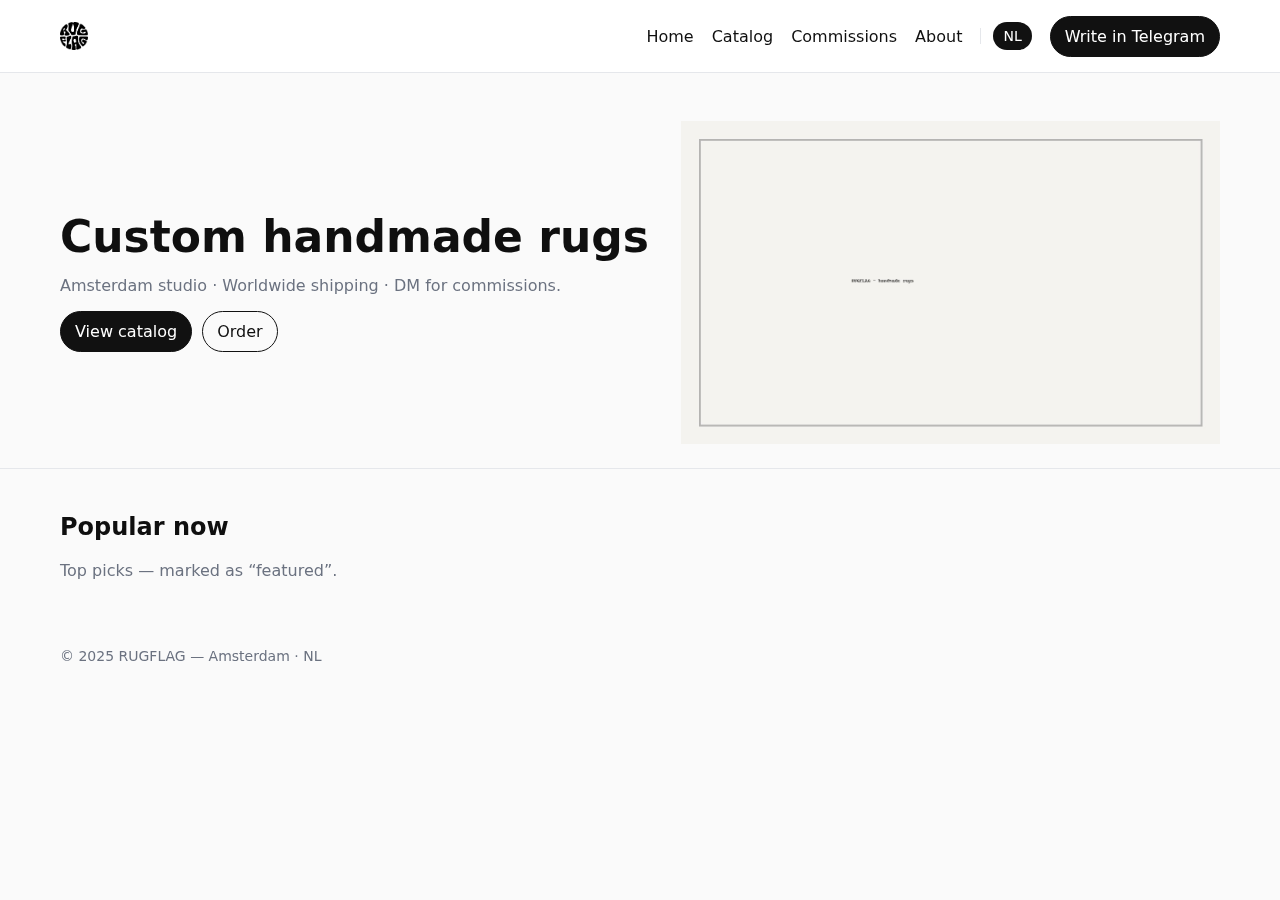
<file: en/index.html>
<!doctype html><html lang='en'><head><meta charset='utf-8'><title>RUGFLAG — Handmade Rugs</title><meta name='viewport' content='width=device-width, initial-scale=1'><link rel='stylesheet' href='style.css'></head><body>
<header class="header"><div class="container nav">
  <a class="brand" href="index.html"><img src="images/logo.png" alt="RUGFLAG logo"></a>
  <nav class="menu">
    <a href="index.html">Home</a>
    <a href="catalog.html">Catalog</a>
    <a href="commissions.html">Commissions</a>
    <a href="about.html">About</a>
    <span class="lang"><a href="../nl/" class="active">NL</a></span>
    <a class="cta primary" data-telegram href="#" target="_blank" rel="noopener">Write in Telegram</a>
  </nav>
</div></header><main><section class='hero'><div class='container hero-inner'><div><h1>Custom handmade rugs</h1><p class='lead'>Amsterdam studio · Worldwide shipping · DM for commissions.</p><div class='btns' style='display:flex;gap:10px;margin-top:10px'><a class='cta primary' href='catalog.html'>View catalog</a><a class='cta' href='commissions.html'>Order</a></div></div><img src='images/hero.jpg' alt='Hero'></div></section><section class='section'><div class='container'><h2>Popular now</h2><p class='lead'>Top picks — marked as “featured”.</p><div id='featured-grid' class='grid'></div></div></section></main><footer class='footer'><div class='container'>© 2025 RUGFLAG — Amsterdam · NL</div></footer><script src='js/lightbox.js'></script><script src='js/render.js'></script></body></html>
</file>
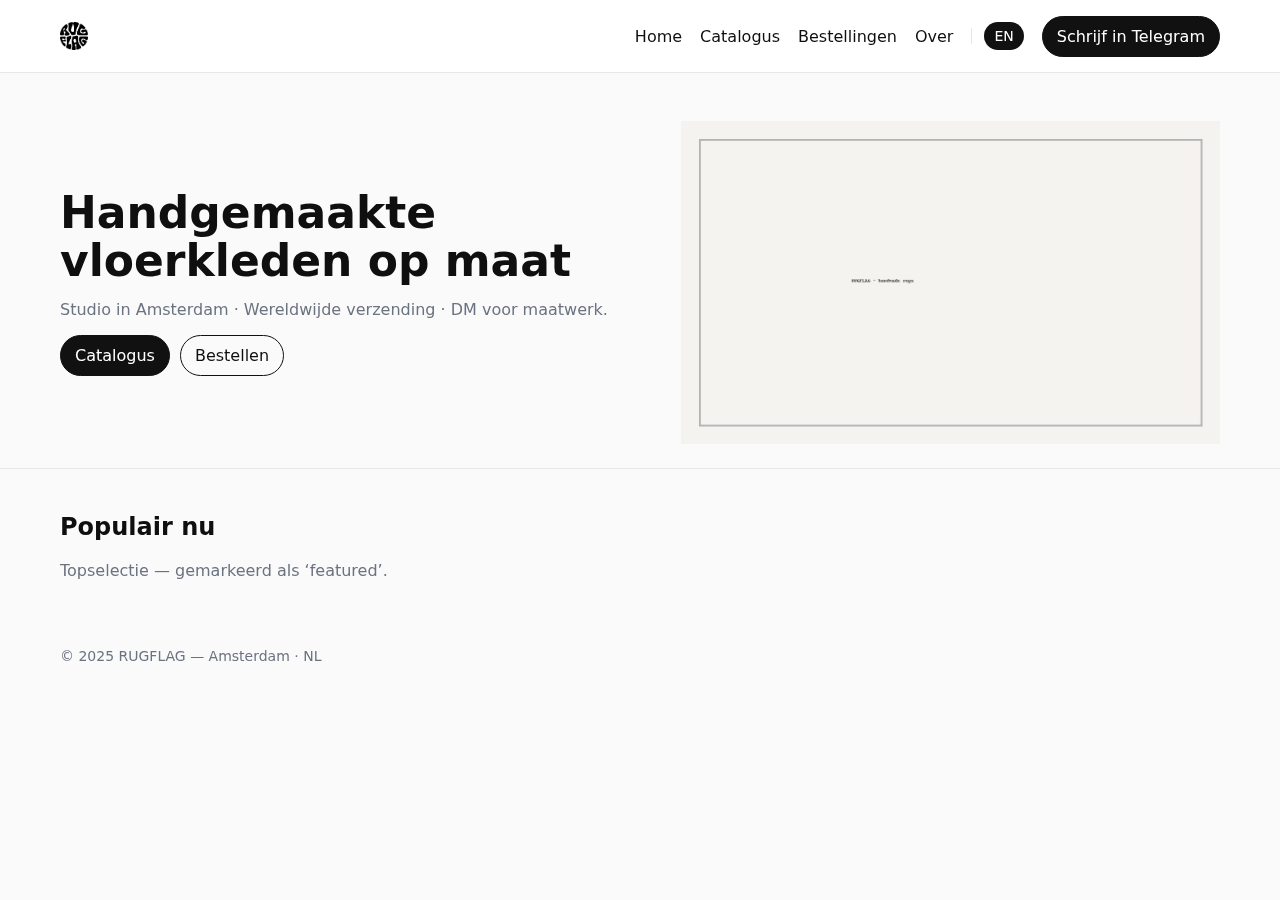
<file: nl/index.html>
<!doctype html><html lang='nl'><head><meta charset='utf-8'><title>RUGFLAG — Handgemaakte vloerkleden</title><meta name='viewport' content='width=device-width, initial-scale=1'><link rel='stylesheet' href='style.css'></head><body>
<header class="header"><div class="container nav">
  <a class="brand" href="index.html"><img src="images/logo.png" alt="RUGFLAG logo"></a>
  <nav class="menu">
    <a href="index.html">Home</a>
    <a href="catalog.html">Catalogus</a>
    <a href="commissions.html">Bestellingen</a>
    <a href="about.html">Over</a>
    <span class="lang"><a href="../en/" class="active">EN</a></span>
    <a class="cta primary" data-telegram href="#" target="_blank" rel="noopener">Schrijf in Telegram</a>
  </nav>
</div></header><main><section class='hero'><div class='container hero-inner'><div><h1>Handgemaakte vloerkleden op maat</h1><p class='lead'>Studio in Amsterdam · Wereldwijde verzending · DM voor maatwerk.</p><div class='btns' style='display:flex;gap:10px;margin-top:10px'><a class='cta primary' href='catalog.html'>Catalogus</a><a class='cta' href='commissions.html'>Bestellen</a></div></div><img src='images/hero.jpg' alt='Hero'></div></section><section class='section'><div class='container'><h2>Populair nu</h2><p class='lead'>Topselectie — gemarkeerd als ‘featured’.</p><div id='featured-grid' class='grid'></div></div></section></main><footer class='footer'><div class='container'>© 2025 RUGFLAG — Amsterdam · NL</div></footer><script src='js/lightbox.js'></script><script src='js/render.js'></script></body></html>
</file>
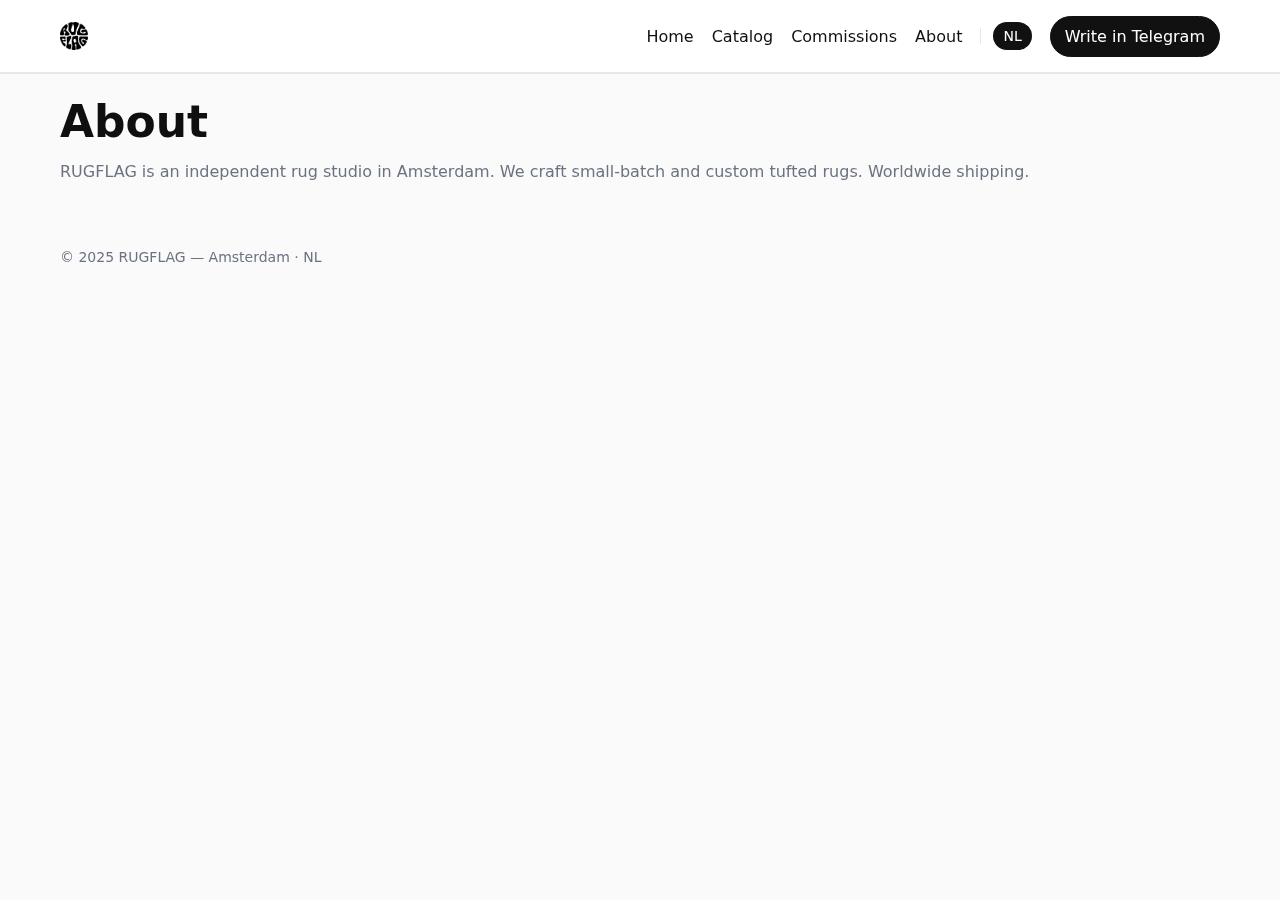
<file: en/about.html>
<!doctype html><html lang='en'><head><meta charset='utf-8'><title>About — RUGFLAG</title><meta name='viewport' content='width=device-width, initial-scale=1'><link rel='stylesheet' href='style.css'></head><body>
<header class="header"><div class="container nav">
  <a class="brand" href="index.html"><img src="images/logo.png" alt="RUGFLAG logo"></a>
  <nav class="menu">
    <a href="index.html">Home</a>
    <a href="catalog.html">Catalog</a>
    <a href="commissions.html">Commissions</a>
    <a href="about.html">About</a>
    <span class="lang"><a href="../nl/" class="active">NL</a></span>
    <a class="cta primary" data-telegram href="#" target="_blank" rel="noopener">Write in Telegram</a>
  </nav>
</div></header><main class='section'><div class='container'><h1 style='margin:0 0 10px'>About</h1><p class='lead'>RUGFLAG is an independent rug studio in Amsterdam. We craft small-batch and custom tufted rugs. Worldwide shipping.</p></div></main><footer class='footer'><div class='container'>© 2025 RUGFLAG — Amsterdam · NL</div></footer><script src='js/lightbox.js'></script><script src='js/render.js'></script></body></html>
</file>
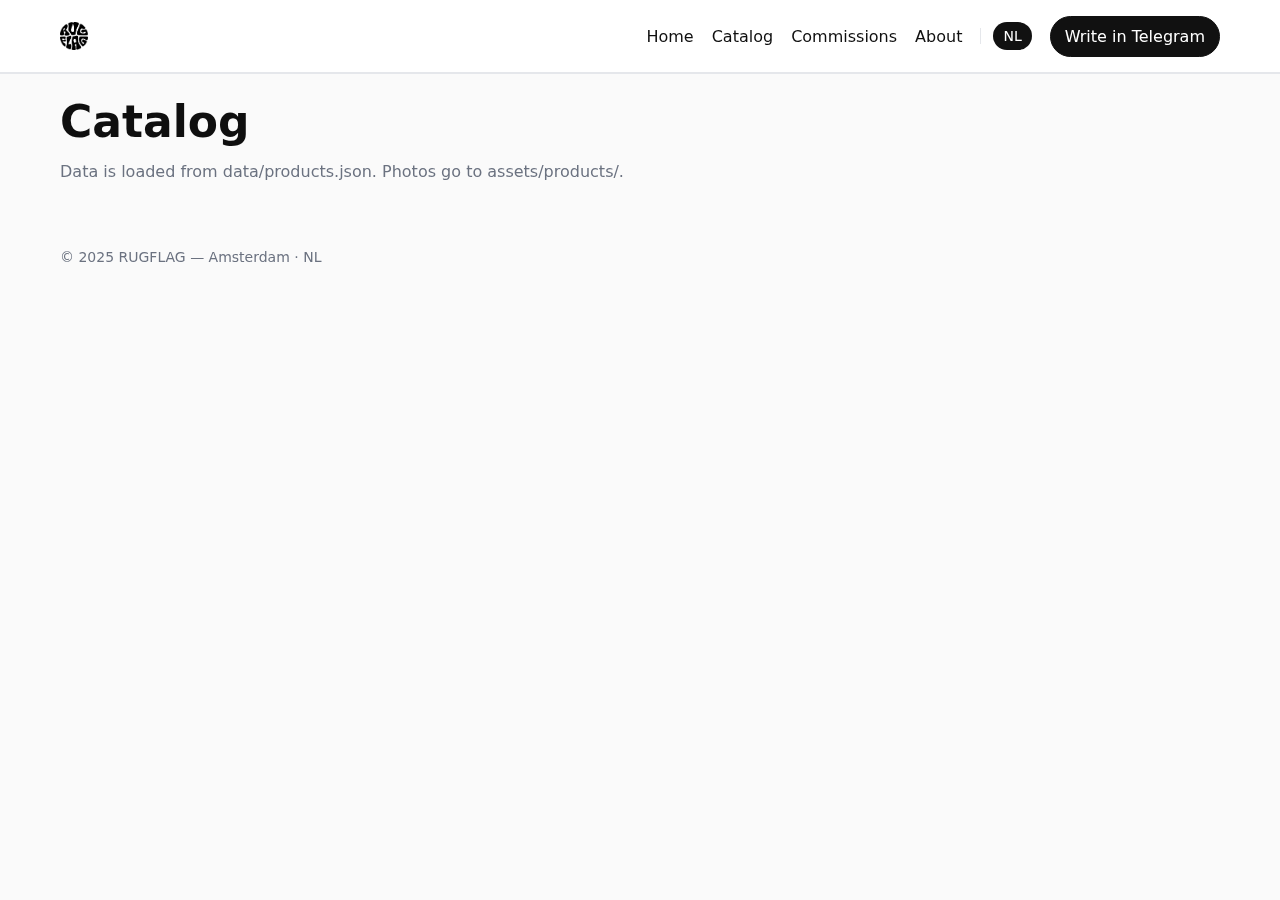
<file: en/catalog.html>
<!doctype html><html lang='en'><head><meta charset='utf-8'><title>Catalog</title><meta name='viewport' content='width=device-width, initial-scale=1'><link rel='stylesheet' href='style.css'></head><body>
<header class="header"><div class="container nav">
  <a class="brand" href="index.html"><img src="images/logo.png" alt="RUGFLAG logo"></a>
  <nav class="menu">
    <a href="index.html">Home</a>
    <a href="catalog.html">Catalog</a>
    <a href="commissions.html">Commissions</a>
    <a href="about.html">About</a>
    <span class="lang"><a href="../nl/" class="active">NL</a></span>
    <a class="cta primary" data-telegram href="#" target="_blank" rel="noopener">Write in Telegram</a>
  </nav>
</div></header><main class='section'><div class='container'><h1 style='margin:0 0 8px'>Catalog</h1><p class='lead'>Data is loaded from data/products.json. Photos go to assets/products/.</p><div id='catalog-grid' class='grid'></div></div></main><footer class='footer'><div class='container'>© 2025 RUGFLAG — Amsterdam · NL</div></footer><script src='js/lightbox.js'></script><script src='js/render.js'></script></body></html>
</file>
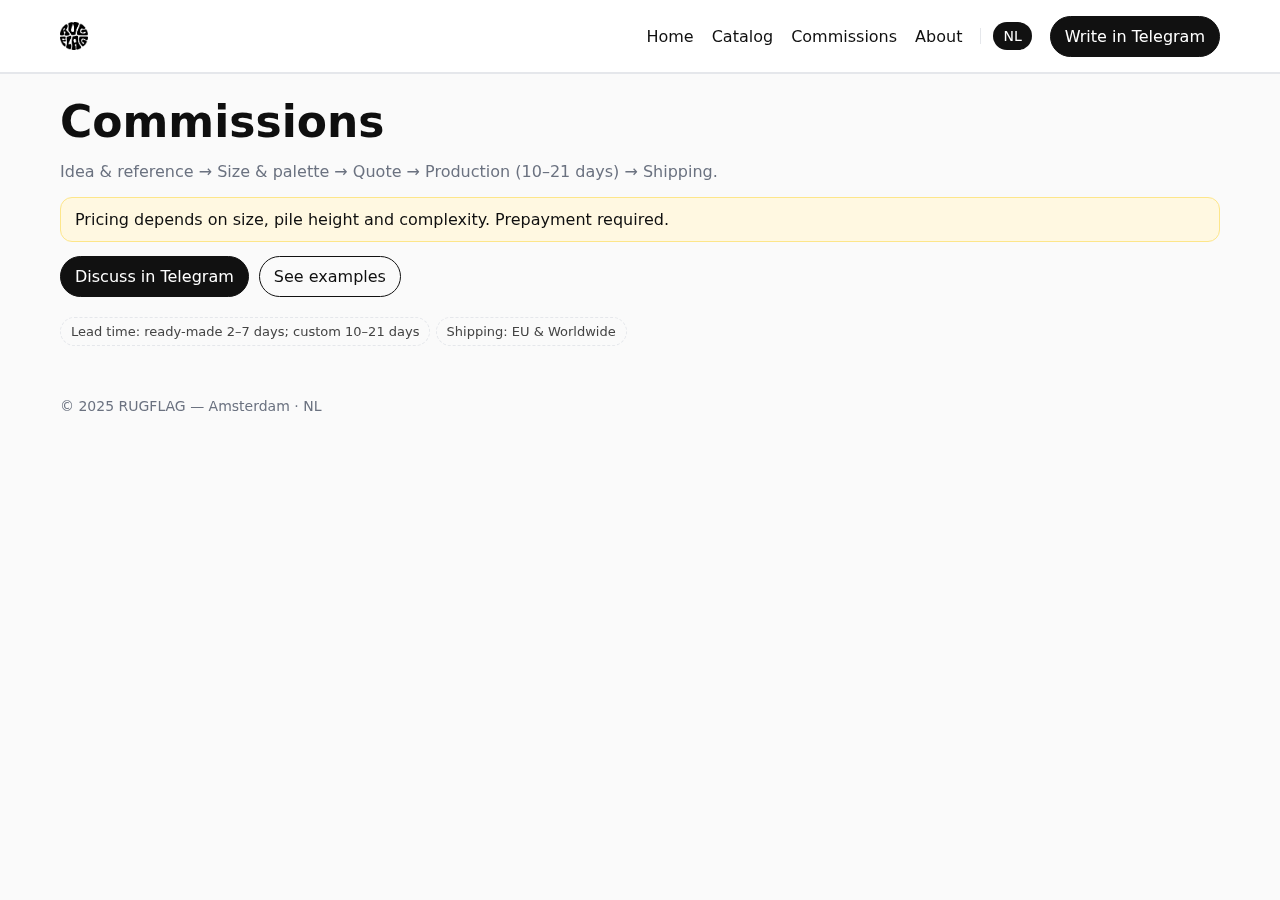
<file: en/commissions.html>
<!doctype html><html lang='en'><head><meta charset='utf-8'><title>Commissions — RUGFLAG</title><meta name='viewport' content='width=device-width, initial-scale=1'><link rel='stylesheet' href='style.css'></head><body>
<header class="header"><div class="container nav">
  <a class="brand" href="index.html"><img src="images/logo.png" alt="RUGFLAG logo"></a>
  <nav class="menu">
    <a href="index.html">Home</a>
    <a href="catalog.html">Catalog</a>
    <a href="commissions.html">Commissions</a>
    <a href="about.html">About</a>
    <span class="lang"><a href="../nl/" class="active">NL</a></span>
    <a class="cta primary" data-telegram href="#" target="_blank" rel="noopener">Write in Telegram</a>
  </nav>
</div></header><main class='section'><div class='container'><h1 style='margin:0 0 10px'>Commissions</h1><p class='lead'>Idea & reference → Size & palette → Quote → Production (10–21 days) → Shipping.</p><div class='notice' style='margin-top:12px'>Pricing depends on size, pile height and complexity. Prepayment required.</div><div style='display:flex;gap:10px;margin-top:14px'><a class='cta primary' data-telegram href='#' target='_blank' rel='noopener'>Discuss in Telegram</a><a class='cta' href='catalog.html'>See examples</a></div><div style='margin-top:20px'><span class='badge'>Lead time: ready-made 2–7 days; custom 10–21 days</span> <span class='badge'>Shipping: EU & Worldwide</span></div></div></main><footer class='footer'><div class='container'>© 2025 RUGFLAG — Amsterdam · NL</div></footer><script src='js/lightbox.js'></script><script src='js/render.js'></script></body></html>
</file>
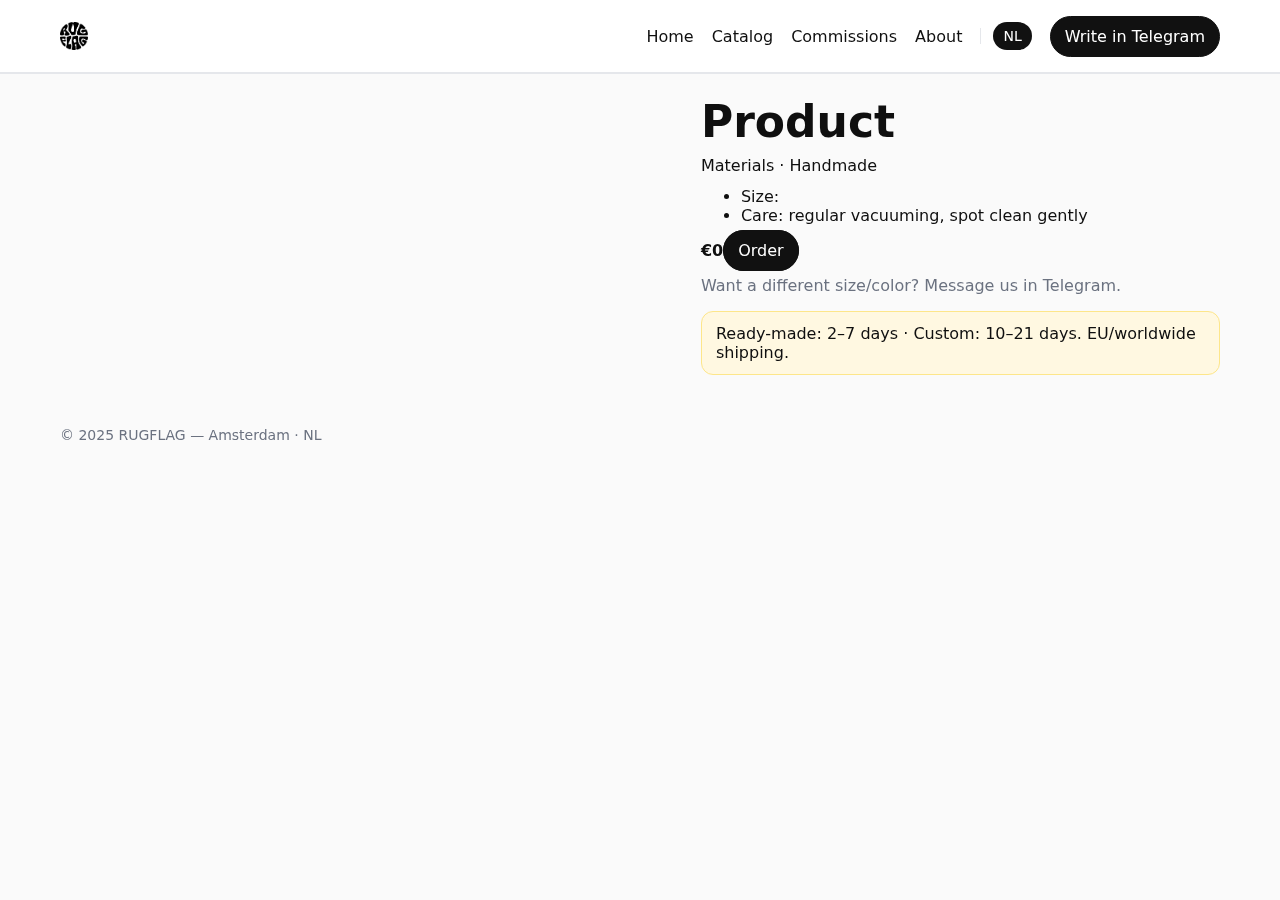
<file: en/product.html>
<!doctype html><html lang='en'><head><meta charset='utf-8'><title>Product</title><meta name='viewport' content='width=device-width, initial-scale=1'><link rel='stylesheet' href='style.css'></head><body>
<header class="header"><div class="container nav">
  <a class="brand" href="index.html"><img src="images/logo.png" alt="RUGFLAG logo"></a>
  <nav class="menu">
    <a href="index.html">Home</a>
    <a href="catalog.html">Catalog</a>
    <a href="commissions.html">Commissions</a>
    <a href="about.html">About</a>
    <span class="lang"><a href="../nl/" class="active">NL</a></span>
    <a class="cta primary" data-telegram href="#" target="_blank" rel="noopener">Write in Telegram</a>
  </nav>
</div></header><main class='section'><div class='container'><div class='grid' style='grid-template-columns:1.2fr 1fr'><div id='gallery' class='gallery'></div><div><h1 style='margin-top:0' data-p-title>Product</h1><div class='meta' data-p-meta>Materials · Handmade</div><ul style='margin-top:12px'><li>Size: <span data-p-size></span></li><li>Care: regular vacuuming, spot clean gently</li></ul><div class='row' style='margin-top:10px'><strong data-p-price>€0</strong><a class='cta primary' data-cta-telegram href='#' target='_blank' rel='noopener'>Order</a></div><p class='lead' style='margin-top:16px'>Want a different size/color? Message us in Telegram.</p><div class='notice' style='margin-top:12px'>Ready-made: 2–7 days · Custom: 10–21 days. EU/worldwide shipping.</div></div></div></div></main><footer class='footer'><div class='container'>© 2025 RUGFLAG — Amsterdam · NL</div></footer><script src='js/lightbox.js'></script><script src='js/render.js'></script></body></html>
</file>
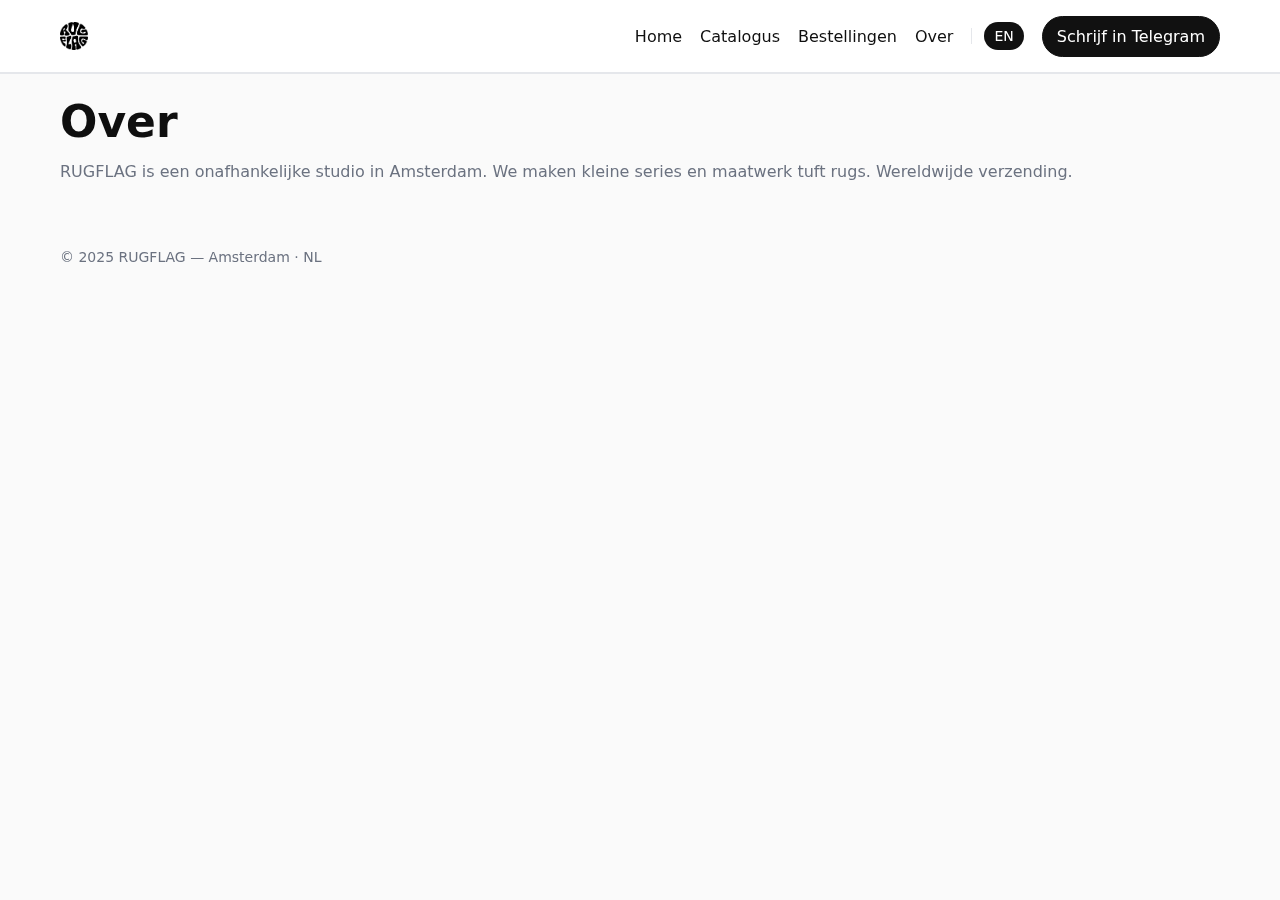
<file: nl/about.html>
<!doctype html><html lang='nl'><head><meta charset='utf-8'><title>Over — RUGFLAG</title><meta name='viewport' content='width=device-width, initial-scale=1'><link rel='stylesheet' href='style.css'></head><body>
<header class="header"><div class="container nav">
  <a class="brand" href="index.html"><img src="images/logo.png" alt="RUGFLAG logo"></a>
  <nav class="menu">
    <a href="index.html">Home</a>
    <a href="catalog.html">Catalogus</a>
    <a href="commissions.html">Bestellingen</a>
    <a href="about.html">Over</a>
    <span class="lang"><a href="../en/" class="active">EN</a></span>
    <a class="cta primary" data-telegram href="#" target="_blank" rel="noopener">Schrijf in Telegram</a>
  </nav>
</div></header><main class='section'><div class='container'><h1 style='margin:0 0 10px'>Over</h1><p class='lead'>RUGFLAG is een onafhankelijke studio in Amsterdam. We maken kleine series en maatwerk tuft rugs. Wereldwijde verzending.</p></div></main><footer class='footer'><div class='container'>© 2025 RUGFLAG — Amsterdam · NL</div></footer><script src='js/lightbox.js'></script><script src='js/render.js'></script></body></html>
</file>
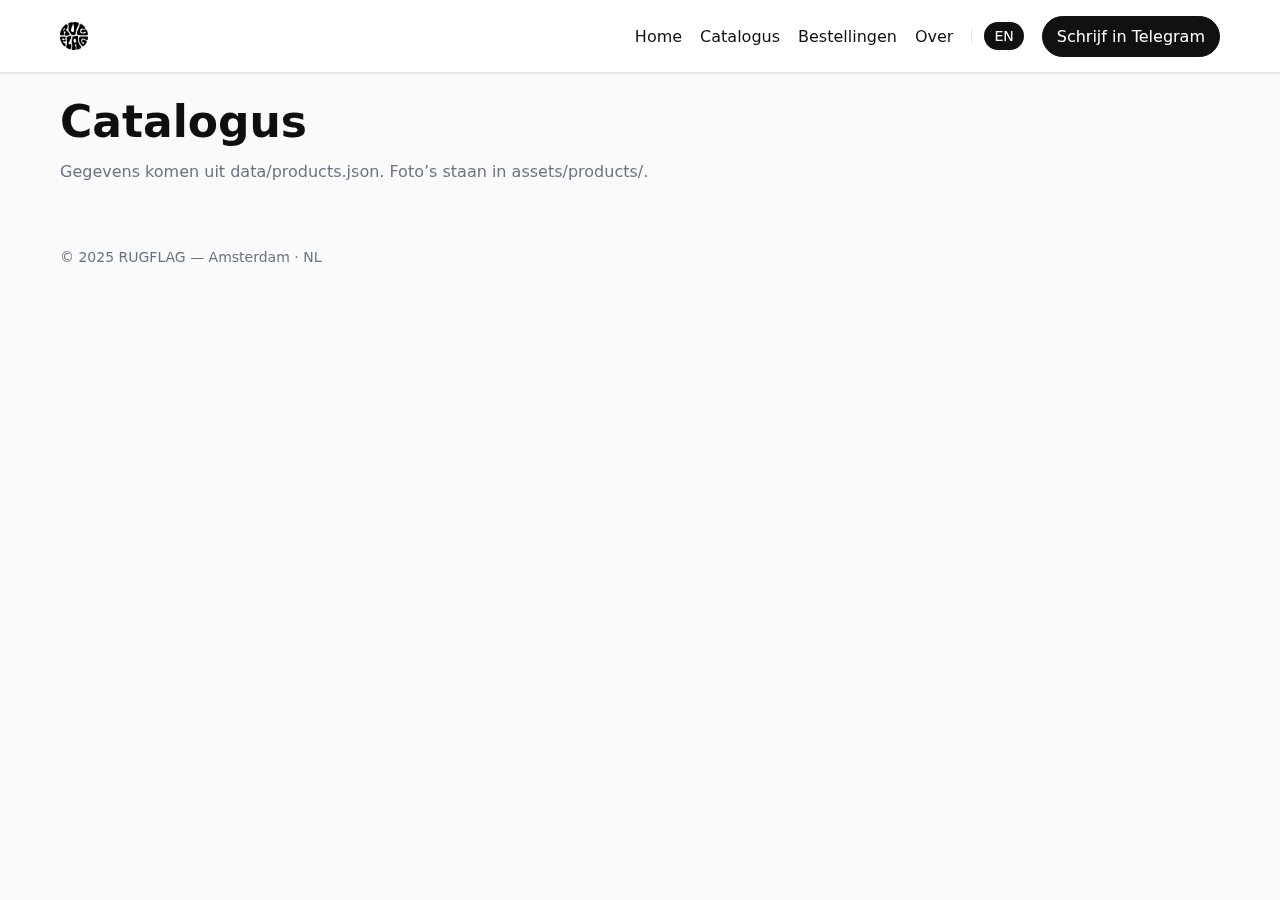
<file: nl/catalog.html>
<!doctype html><html lang='nl'><head><meta charset='utf-8'><title>Catalogus</title><meta name='viewport' content='width=device-width, initial-scale=1'><link rel='stylesheet' href='style.css'></head><body>
<header class="header"><div class="container nav">
  <a class="brand" href="index.html"><img src="images/logo.png" alt="RUGFLAG logo"></a>
  <nav class="menu">
    <a href="index.html">Home</a>
    <a href="catalog.html">Catalogus</a>
    <a href="commissions.html">Bestellingen</a>
    <a href="about.html">Over</a>
    <span class="lang"><a href="../en/" class="active">EN</a></span>
    <a class="cta primary" data-telegram href="#" target="_blank" rel="noopener">Schrijf in Telegram</a>
  </nav>
</div></header><main class='section'><div class='container'><h1 style='margin:0 0 8px'>Catalogus</h1><p class='lead'>Gegevens komen uit data/products.json. Foto’s staan in assets/products/.</p><div id='catalog-grid' class='grid'></div></div></main><footer class='footer'><div class='container'>© 2025 RUGFLAG — Amsterdam · NL</div></footer><script src='js/lightbox.js'></script><script src='js/render.js'></script></body></html>
</file>
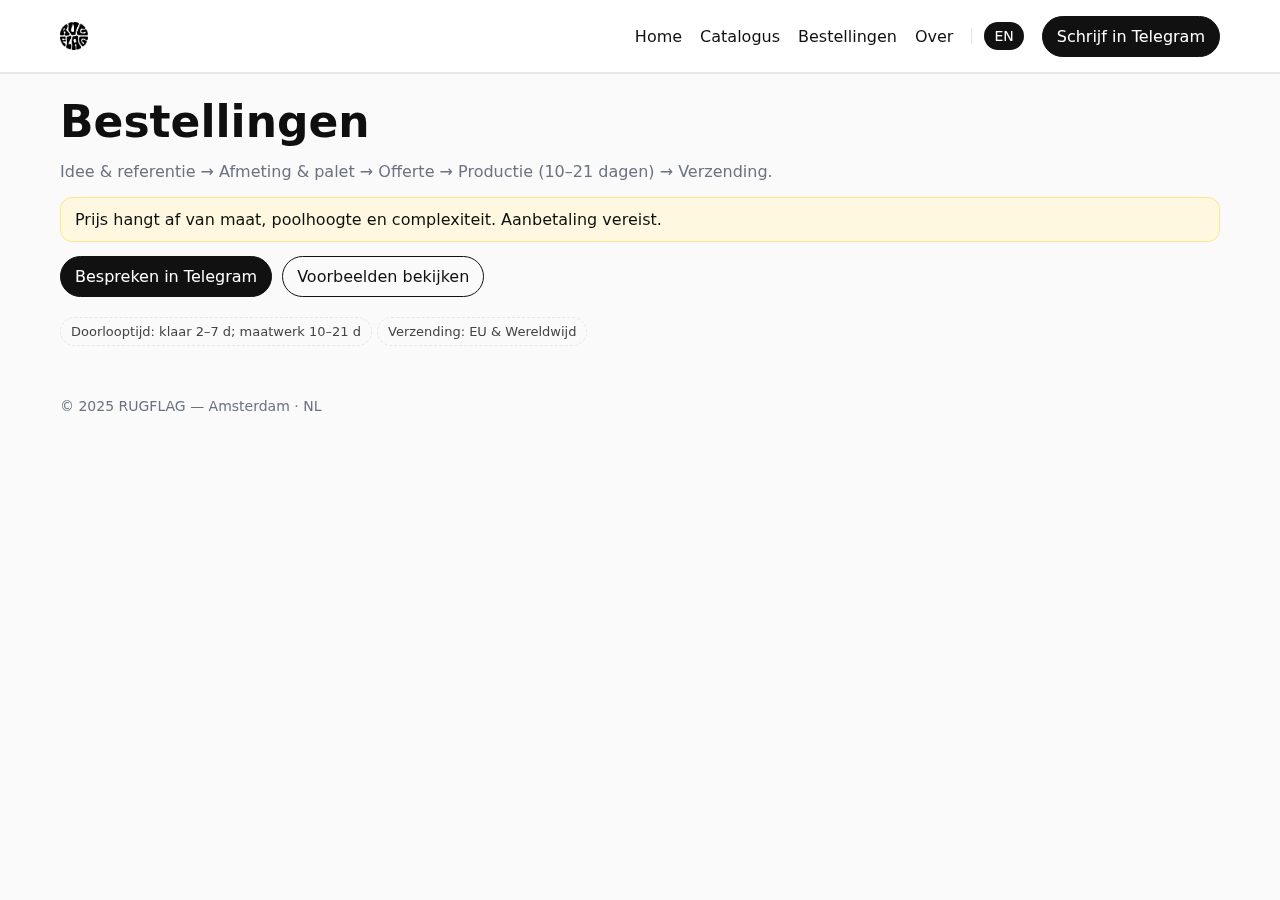
<file: nl/commissions.html>
<!doctype html><html lang='nl'><head><meta charset='utf-8'><title>Bestellingen — RUGFLAG</title><meta name='viewport' content='width=device-width, initial-scale=1'><link rel='stylesheet' href='style.css'></head><body>
<header class="header"><div class="container nav">
  <a class="brand" href="index.html"><img src="images/logo.png" alt="RUGFLAG logo"></a>
  <nav class="menu">
    <a href="index.html">Home</a>
    <a href="catalog.html">Catalogus</a>
    <a href="commissions.html">Bestellingen</a>
    <a href="about.html">Over</a>
    <span class="lang"><a href="../en/" class="active">EN</a></span>
    <a class="cta primary" data-telegram href="#" target="_blank" rel="noopener">Schrijf in Telegram</a>
  </nav>
</div></header><main class='section'><div class='container'><h1 style='margin:0 0 10px'>Bestellingen</h1><p class='lead'>Idee & referentie → Afmeting & palet → Offerte → Productie (10–21 dagen) → Verzending.</p><div class='notice' style='margin-top:12px'>Prijs hangt af van maat, poolhoogte en complexiteit. Aanbetaling vereist.</div><div style='display:flex;gap:10px;margin-top:14px'><a class='cta primary' data-telegram href='#' target='_blank' rel='noopener'>Bespreken in Telegram</a><a class='cta' href='catalog.html'>Voorbeelden bekijken</a></div><div style='margin-top:20px'><span class='badge'>Doorlooptijd: klaar 2–7 d; maatwerk 10–21 d</span> <span class='badge'>Verzending: EU & Wereldwijd</span></div></div></main><footer class='footer'><div class='container'>© 2025 RUGFLAG — Amsterdam · NL</div></footer><script src='js/lightbox.js'></script><script src='js/render.js'></script></body></html>
</file>
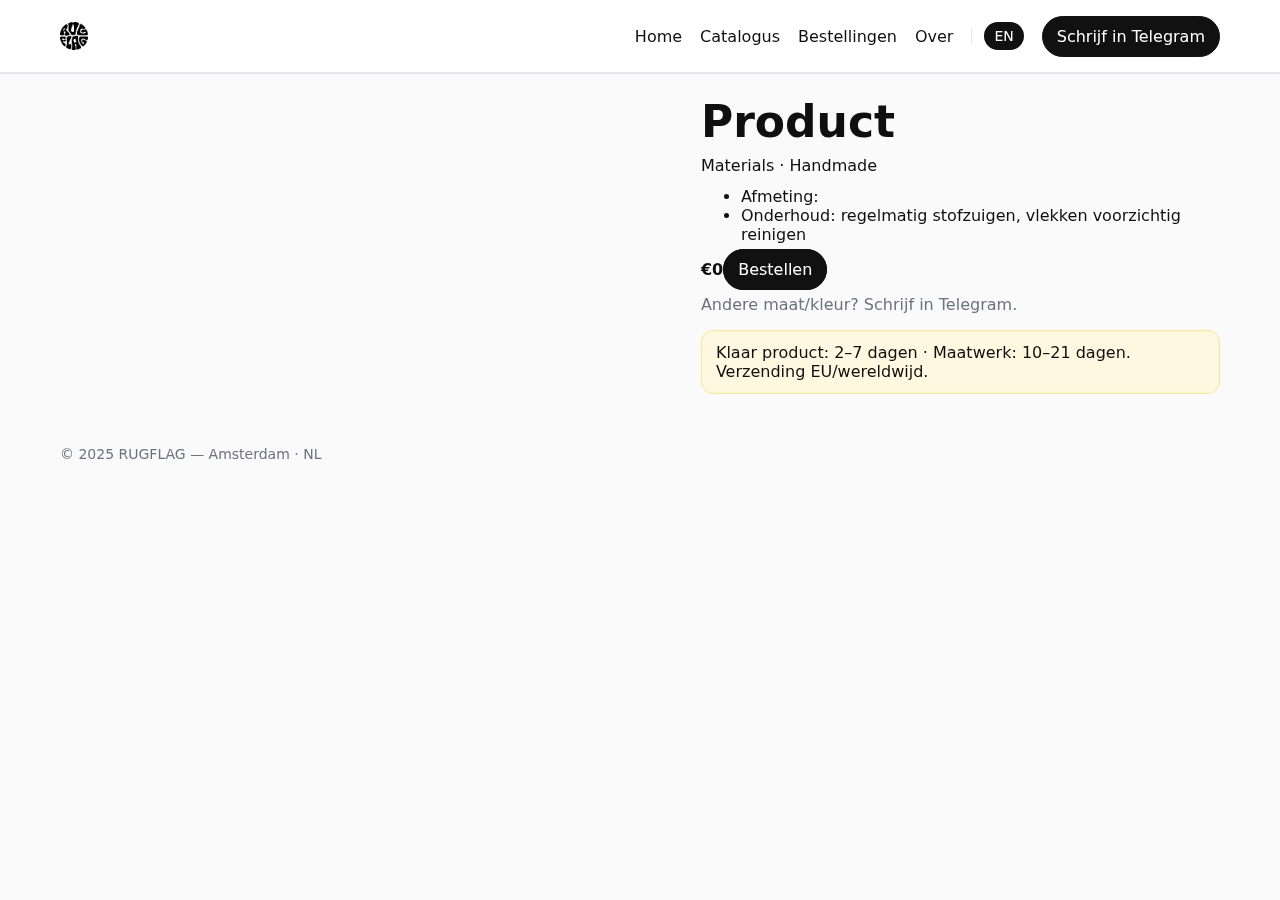
<file: nl/product.html>
<!doctype html><html lang='nl'><head><meta charset='utf-8'><title>Product</title><meta name='viewport' content='width=device-width, initial-scale=1'><link rel='stylesheet' href='style.css'></head><body>
<header class="header"><div class="container nav">
  <a class="brand" href="index.html"><img src="images/logo.png" alt="RUGFLAG logo"></a>
  <nav class="menu">
    <a href="index.html">Home</a>
    <a href="catalog.html">Catalogus</a>
    <a href="commissions.html">Bestellingen</a>
    <a href="about.html">Over</a>
    <span class="lang"><a href="../en/" class="active">EN</a></span>
    <a class="cta primary" data-telegram href="#" target="_blank" rel="noopener">Schrijf in Telegram</a>
  </nav>
</div></header><main class='section'><div class='container'><div class='grid' style='grid-template-columns:1.2fr 1fr'><div id='gallery' class='gallery'></div><div><h1 style='margin-top:0' data-p-title>Product</h1><div class='meta' data-p-meta>Materials · Handmade</div><ul style='margin-top:12px'><li>Afmeting: <span data-p-size></span></li><li>Onderhoud: regelmatig stofzuigen, vlekken voorzichtig reinigen</li></ul><div class='row' style='margin-top:10px'><strong data-p-price>€0</strong><a class='cta primary' data-cta-telegram href='#' target='_blank' rel='noopener'>Bestellen</a></div><p class='lead' style='margin-top:16px'>Andere maat/kleur? Schrijf in Telegram.</p><div class='notice' style='margin-top:12px'>Klaar product: 2–7 dagen · Maatwerk: 10–21 dagen. Verzending EU/wereldwijd.</div></div></div></div></main><footer class='footer'><div class='container'>© 2025 RUGFLAG — Amsterdam · NL</div></footer><script src='js/lightbox.js'></script><script src='js/render.js'></script></body></html>
</file>
<file: en/style.css>
:root{
  --bg:#fafafa; --surface:#ffffff; --text:#0f0f0f; --muted:#6b7280; --border:#e5e7eb; --accent:#0ea5b7;
  --radius:16px; --pad:24px; --pad-lg:48px; --gap:18px; --container:1200px;
}
*{box-sizing:border-box}
html,body{margin:0;padding:0;background:var(--bg);color:var(--text);font-family:Inter,system-ui,-apple-system,Segoe UI,Roboto,Helvetica,Arial,sans-serif}
img{max-width:100%;display:block}
a{color:inherit;text-decoration:none}
.container{max-width:var(--container);margin:0 auto;padding:0 20px}
.header{position:sticky;top:0;z-index:50;background:rgba(255,255,255,.9);backdrop-filter:saturate(180%) blur(8px);border-bottom:1px solid var(--border)}
.nav{display:flex;align-items:center;justify-content:space-between;height:72px}
.brand{display:flex;align-items:center;gap:12px}
.brand img{height:28px;width:auto}
.menu{display:flex;align-items:center;gap:18px}
.lang{border-left:1px solid var(--border);padding-left:12px;color:var(--muted);font-size:14px}
.lang a{padding:6px 10px;border-radius:999px}
.lang a.active{background:#111;color:#fff}
.cta{padding:10px 14px;border:1px solid #111;border-radius:999px;transition:.18s}
.cta:hover{transform:translateY(-1px)}
.primary{background:#111;color:#fff;border-color:#111}
.hero{padding:var(--pad-lg) 0 var(--pad)}
.hero-inner{display:grid;grid-template-columns:1.1fr 1fr;gap:28px;align-items:center}
h1{font-size:44px;line-height:1.08;margin:0 0 10px}
.lead{color:var(--muted)}
.section{padding:var(--pad) 0;border-top:1px solid var(--border)}
.grid{display:grid;grid-template-columns:repeat(3,1fr);gap:var(--gap)}
.card{background:var(--surface);border:1px solid var(--border);border-radius:var(--radius);overflow:hidden;display:flex;flex-direction:column;transition:.2s}
.card:hover{transform:translateY(-2px)}
.card .body{padding:12px 14px}
.card .title{font-weight:600}
.card .meta{color:var(--muted);font-size:14px;margin-top:4px}
.card .row{display:flex;justify-content:space-between;align-items:center;margin-top:8px}
.gallery{display:grid;grid-template-columns:1fr 1fr;gap:12px}
.footer{padding:28px 0;color:var(--muted);font-size:14px}
.notice{background:#fff8e1;border:1px solid #fde68a;padding:12px 14px;border-radius:12px}
.badge{display:inline-block;border:1px dashed var(--border);border-radius:999px;padding:6px 10px;font-size:13px;color:#444}
@media(max-width:980px){.hero-inner{grid-template-columns:1fr}.grid{grid-template-columns:1fr 1fr}}
@media(max-width:620px){.menu{display:none}.grid{grid-template-columns:1fr}h1{font-size:34px}}
</file>
<file: nl/style.css>
:root{
  --bg:#fafafa; --surface:#ffffff; --text:#0f0f0f; --muted:#6b7280; --border:#e5e7eb; --accent:#0ea5b7;
  --radius:16px; --pad:24px; --pad-lg:48px; --gap:18px; --container:1200px;
}
*{box-sizing:border-box}
html,body{margin:0;padding:0;background:var(--bg);color:var(--text);font-family:Inter,system-ui,-apple-system,Segoe UI,Roboto,Helvetica,Arial,sans-serif}
img{max-width:100%;display:block}
a{color:inherit;text-decoration:none}
.container{max-width:var(--container);margin:0 auto;padding:0 20px}
.header{position:sticky;top:0;z-index:50;background:rgba(255,255,255,.9);backdrop-filter:saturate(180%) blur(8px);border-bottom:1px solid var(--border)}
.nav{display:flex;align-items:center;justify-content:space-between;height:72px}
.brand{display:flex;align-items:center;gap:12px}
.brand img{height:28px;width:auto}
.menu{display:flex;align-items:center;gap:18px}
.lang{border-left:1px solid var(--border);padding-left:12px;color:var(--muted);font-size:14px}
.lang a{padding:6px 10px;border-radius:999px}
.lang a.active{background:#111;color:#fff}
.cta{padding:10px 14px;border:1px solid #111;border-radius:999px;transition:.18s}
.cta:hover{transform:translateY(-1px)}
.primary{background:#111;color:#fff;border-color:#111}
.hero{padding:var(--pad-lg) 0 var(--pad)}
.hero-inner{display:grid;grid-template-columns:1.1fr 1fr;gap:28px;align-items:center}
h1{font-size:44px;line-height:1.08;margin:0 0 10px}
.lead{color:var(--muted)}
.section{padding:var(--pad) 0;border-top:1px solid var(--border)}
.grid{display:grid;grid-template-columns:repeat(3,1fr);gap:var(--gap)}
.card{background:var(--surface);border:1px solid var(--border);border-radius:var(--radius);overflow:hidden;display:flex;flex-direction:column;transition:.2s}
.card:hover{transform:translateY(-2px)}
.card .body{padding:12px 14px}
.card .title{font-weight:600}
.card .meta{color:var(--muted);font-size:14px;margin-top:4px}
.card .row{display:flex;justify-content:space-between;align-items:center;margin-top:8px}
.gallery{display:grid;grid-template-columns:1fr 1fr;gap:12px}
.footer{padding:28px 0;color:var(--muted);font-size:14px}
.notice{background:#fff8e1;border:1px solid #fde68a;padding:12px 14px;border-radius:12px}
.badge{display:inline-block;border:1px dashed var(--border);border-radius:999px;padding:6px 10px;font-size:13px;color:#444}
@media(max-width:980px){.hero-inner{grid-template-columns:1fr}.grid{grid-template-columns:1fr 1fr}}
@media(max-width:620px){.menu{display:none}.grid{grid-template-columns:1fr}h1{font-size:34px}}
</file>
